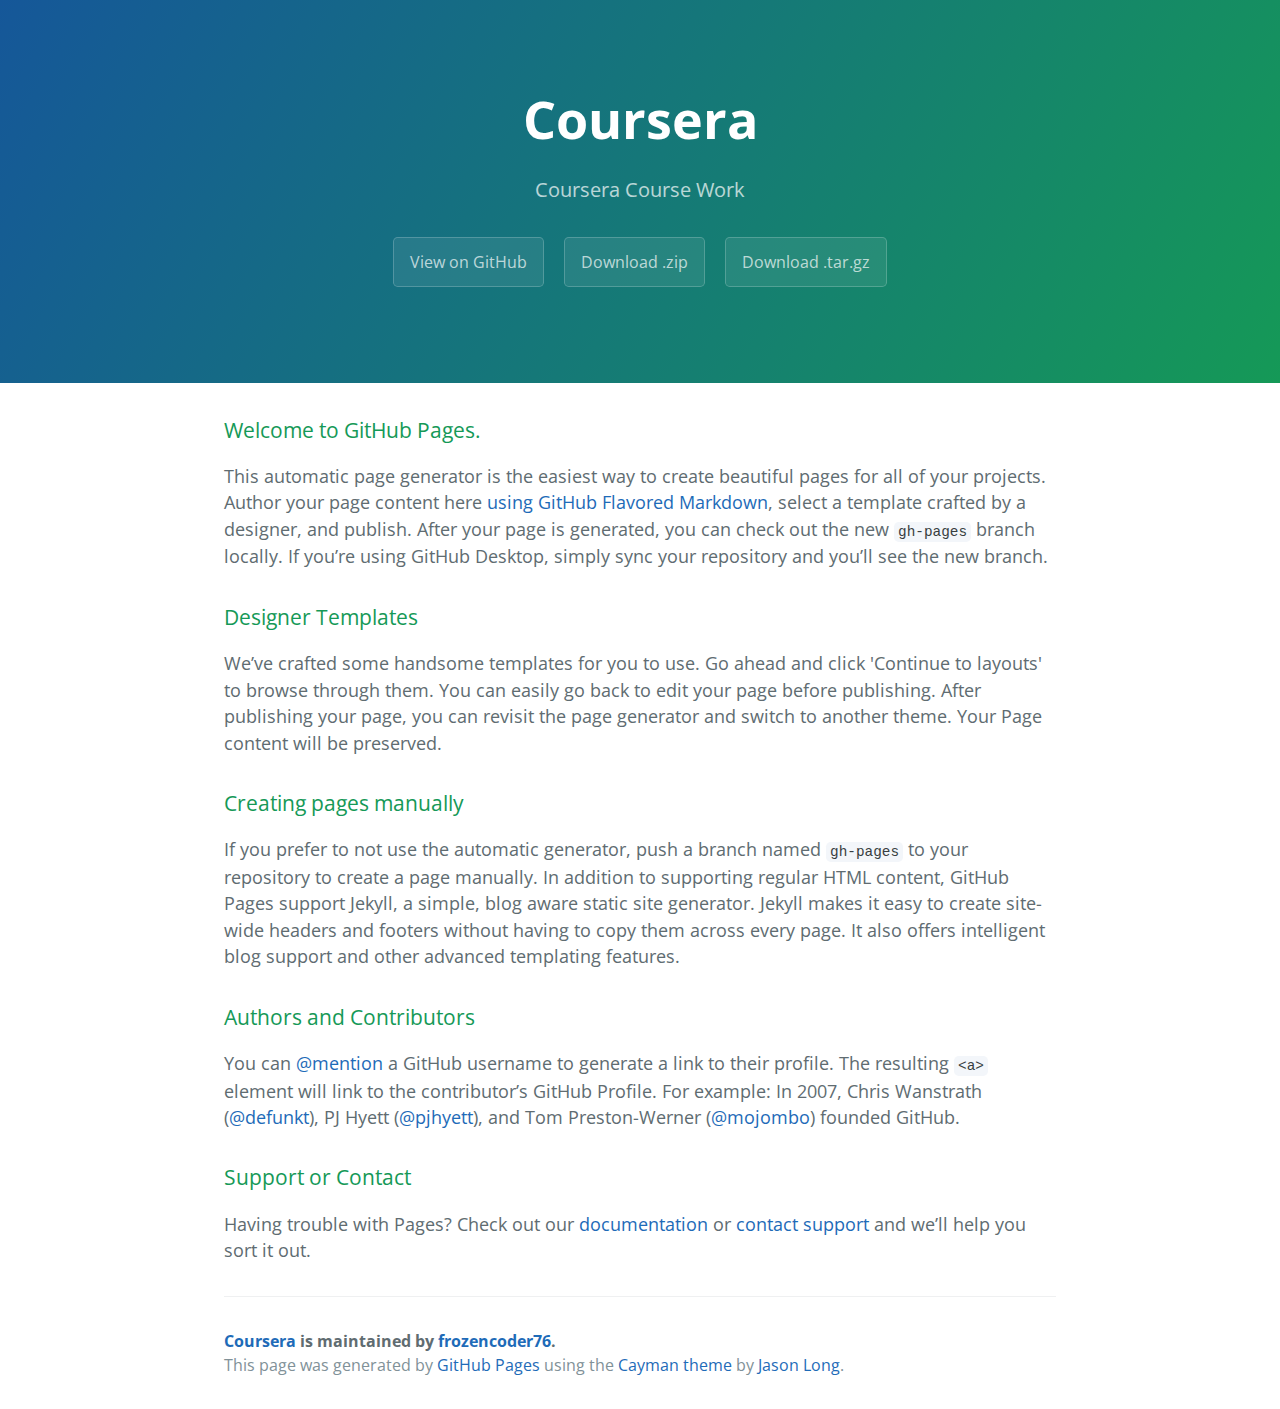
<file: index.html>
<!DOCTYPE html>
<html lang="en-us">
  <head>
    <meta charset="UTF-8">
    <title>Coursera by frozencoder76</title>
    <meta name="viewport" content="width=device-width, initial-scale=1">
    <link rel="stylesheet" type="text/css" href="stylesheets/normalize.css" media="screen">
    <link href='https://fonts.googleapis.com/css?family=Open+Sans:400,700' rel='stylesheet' type='text/css'>
    <link rel="stylesheet" type="text/css" href="stylesheets/stylesheet.css" media="screen">
    <link rel="stylesheet" type="text/css" href="stylesheets/github-light.css" media="screen">
  </head>
  <body>
    <section class="page-header">
      <h1 class="project-name">Coursera</h1>
      <h2 class="project-tagline">Coursera Course Work</h2>
      <a href="https://github.com/frozencoder76/Coursera" class="btn">View on GitHub</a>
      <a href="https://github.com/frozencoder76/Coursera/zipball/master" class="btn">Download .zip</a>
      <a href="https://github.com/frozencoder76/Coursera/tarball/master" class="btn">Download .tar.gz</a>
    </section>

    <section class="main-content">
      <h3>
<a id="welcome-to-github-pages" class="anchor" href="#welcome-to-github-pages" aria-hidden="true"><span aria-hidden="true" class="octicon octicon-link"></span></a>Welcome to GitHub Pages.</h3>

<p>This automatic page generator is the easiest way to create beautiful pages for all of your projects. Author your page content here <a href="https://guides.github.com/features/mastering-markdown/">using GitHub Flavored Markdown</a>, select a template crafted by a designer, and publish. After your page is generated, you can check out the new <code>gh-pages</code> branch locally. If you’re using GitHub Desktop, simply sync your repository and you’ll see the new branch.</p>

<h3>
<a id="designer-templates" class="anchor" href="#designer-templates" aria-hidden="true"><span aria-hidden="true" class="octicon octicon-link"></span></a>Designer Templates</h3>

<p>We’ve crafted some handsome templates for you to use. Go ahead and click 'Continue to layouts' to browse through them. You can easily go back to edit your page before publishing. After publishing your page, you can revisit the page generator and switch to another theme. Your Page content will be preserved.</p>

<h3>
<a id="creating-pages-manually" class="anchor" href="#creating-pages-manually" aria-hidden="true"><span aria-hidden="true" class="octicon octicon-link"></span></a>Creating pages manually</h3>

<p>If you prefer to not use the automatic generator, push a branch named <code>gh-pages</code> to your repository to create a page manually. In addition to supporting regular HTML content, GitHub Pages support Jekyll, a simple, blog aware static site generator. Jekyll makes it easy to create site-wide headers and footers without having to copy them across every page. It also offers intelligent blog support and other advanced templating features.</p>

<h3>
<a id="authors-and-contributors" class="anchor" href="#authors-and-contributors" aria-hidden="true"><span aria-hidden="true" class="octicon octicon-link"></span></a>Authors and Contributors</h3>

<p>You can <a href="https://help.github.com/articles/basic-writing-and-formatting-syntax/#mentioning-users-and-teams" class="user-mention">@mention</a> a GitHub username to generate a link to their profile. The resulting <code>&lt;a&gt;</code> element will link to the contributor’s GitHub Profile. For example: In 2007, Chris Wanstrath (<a href="https://github.com/defunkt" class="user-mention">@defunkt</a>), PJ Hyett (<a href="https://github.com/pjhyett" class="user-mention">@pjhyett</a>), and Tom Preston-Werner (<a href="https://github.com/mojombo" class="user-mention">@mojombo</a>) founded GitHub.</p>

<h3>
<a id="support-or-contact" class="anchor" href="#support-or-contact" aria-hidden="true"><span aria-hidden="true" class="octicon octicon-link"></span></a>Support or Contact</h3>

<p>Having trouble with Pages? Check out our <a href="https://help.github.com/pages">documentation</a> or <a href="https://github.com/contact">contact support</a> and we’ll help you sort it out.</p>

      <footer class="site-footer">
        <span class="site-footer-owner"><a href="https://github.com/frozencoder76/Coursera">Coursera</a> is maintained by <a href="https://github.com/frozencoder76">frozencoder76</a>.</span>

        <span class="site-footer-credits">This page was generated by <a href="https://pages.github.com">GitHub Pages</a> using the <a href="https://github.com/jasonlong/cayman-theme">Cayman theme</a> by <a href="https://twitter.com/jasonlong">Jason Long</a>.</span>
      </footer>

    </section>

  
  </body>
</html>
</file>
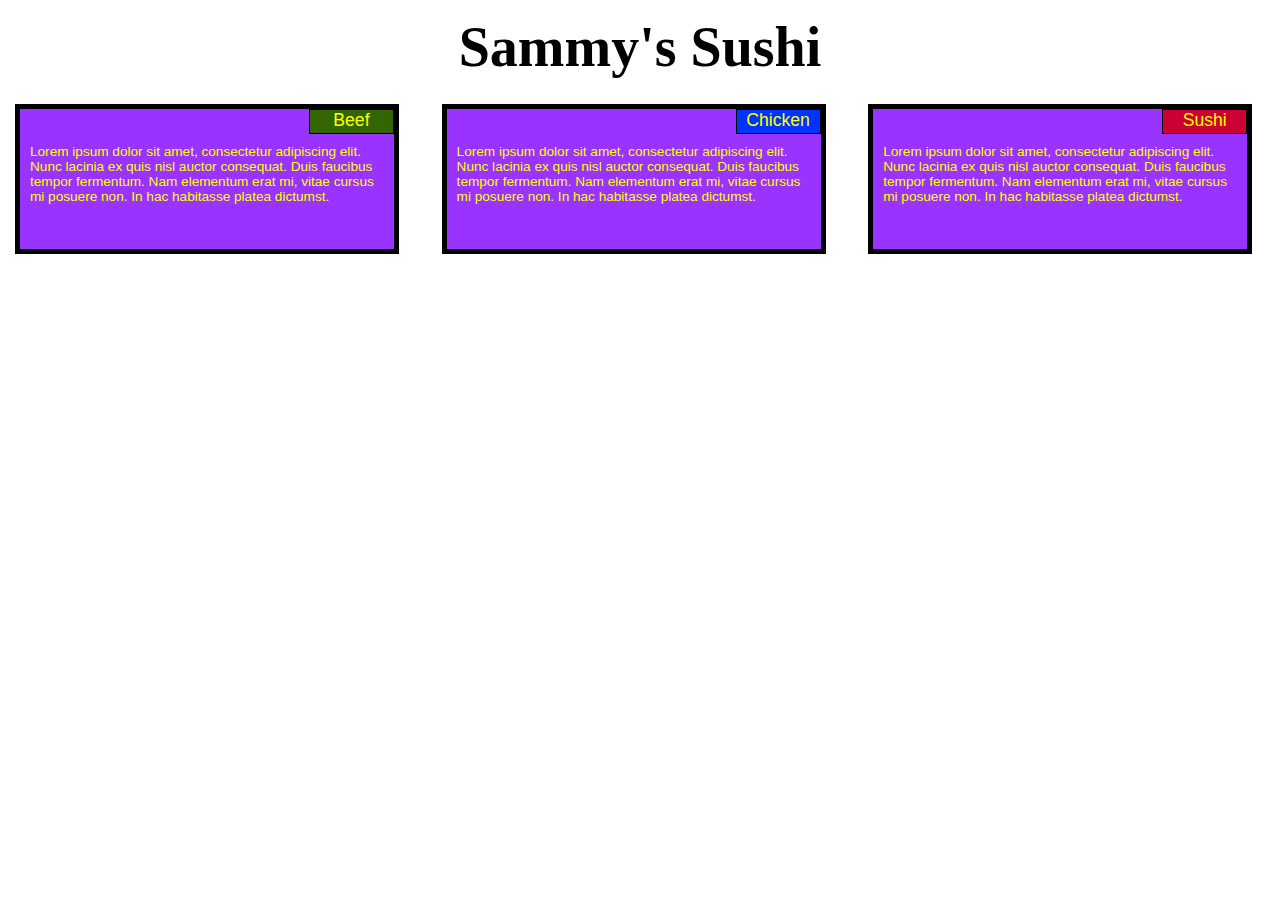
<file: site/index.html>
<!doctype html>
<html>
<head>
<meta charset="utf-8">
<title>Module 2 Coding Assignment</title>
<link rel="stylesheet" href="http://frozencoder76.github.io/Coursera/site/css/styles-mod2.css" type="text/css">
</head>

<body>
<h1>Sammy's Sushi</h1>

<div class="row">
	<div class="col-lg-1 col-md-1 col-sm-1">
    	<div class="section">
    		<p id="Beef">Beef</p>
    		<p class="insideText">Lorem ipsum dolor sit amet, consectetur adipiscing elit. Nunc lacinia ex quis nisl auctor consequat. Duis faucibus tempor 						fermentum. Nam elementum erat mi, vitae cursus mi posuere non. In hac habitasse platea dictumst.</p>
         </div>
       </div>
  <div class="col-lg-1 col-md-1 col-sm-1">
    	<div class="section">
    		<p id="Chicken">Chicken</p>
    		<p class="insideText">Lorem ipsum dolor sit amet, consectetur adipiscing elit. Nunc lacinia ex quis nisl auctor consequat. Duis faucibus tempor 						fermentum. Nam elementum erat mi, vitae cursus mi posuere non. In hac habitasse platea dictumst.</p>
         </div>
       </div>
	<div class="col-lg-1 col-md-2 col-sm-1">
    	<div class="section">
    		<p id="Sushi">Sushi</p>
    		<p class="insideText">Lorem ipsum dolor sit amet, consectetur adipiscing elit. Nunc lacinia ex quis nisl auctor consequat. Duis faucibus tempor 						fermentum. Nam elementum erat mi, vitae cursus mi posuere non. In hac habitasse platea dictumst.</p>
         </div>
       </div>       
</div>
</body>
</html>
</file>
<file: stylesheets/stylesheet.css>
* {
  box-sizing: border-box; }

body {
  padding: 0;
  margin: 0;
  font-family: "Open Sans", "Helvetica Neue", Helvetica, Arial, sans-serif;
  font-size: 16px;
  line-height: 1.5;
  color: #606c71; }

a {
  color: #1e6bb8;
  text-decoration: none; }
  a:hover {
    text-decoration: underline; }

.btn {
  display: inline-block;
  margin-bottom: 1rem;
  color: rgba(255, 255, 255, 0.7);
  background-color: rgba(255, 255, 255, 0.08);
  border-color: rgba(255, 255, 255, 0.2);
  border-style: solid;
  border-width: 1px;
  border-radius: 0.3rem;
  transition: color 0.2s, background-color 0.2s, border-color 0.2s; }
  .btn + .btn {
    margin-left: 1rem; }

.btn:hover {
  color: rgba(255, 255, 255, 0.8);
  text-decoration: none;
  background-color: rgba(255, 255, 255, 0.2);
  border-color: rgba(255, 255, 255, 0.3); }

@media screen and (min-width: 64em) {
  .btn {
    padding: 0.75rem 1rem; } }

@media screen and (min-width: 42em) and (max-width: 64em) {
  .btn {
    padding: 0.6rem 0.9rem;
    font-size: 0.9rem; } }

@media screen and (max-width: 42em) {
  .btn {
    display: block;
    width: 100%;
    padding: 0.75rem;
    font-size: 0.9rem; }
    .btn + .btn {
      margin-top: 1rem;
      margin-left: 0; } }

.page-header {
  color: #fff;
  text-align: center;
  background-color: #159957;
  background-image: linear-gradient(120deg, #155799, #159957); }

@media screen and (min-width: 64em) {
  .page-header {
    padding: 5rem 6rem; } }

@media screen and (min-width: 42em) and (max-width: 64em) {
  .page-header {
    padding: 3rem 4rem; } }

@media screen and (max-width: 42em) {
  .page-header {
    padding: 2rem 1rem; } }

.project-name {
  margin-top: 0;
  margin-bottom: 0.1rem; }

@media screen and (min-width: 64em) {
  .project-name {
    font-size: 3.25rem; } }

@media screen and (min-width: 42em) and (max-width: 64em) {
  .project-name {
    font-size: 2.25rem; } }

@media screen and (max-width: 42em) {
  .project-name {
    font-size: 1.75rem; } }

.project-tagline {
  margin-bottom: 2rem;
  font-weight: normal;
  opacity: 0.7; }

@media screen and (min-width: 64em) {
  .project-tagline {
    font-size: 1.25rem; } }

@media screen and (min-width: 42em) and (max-width: 64em) {
  .project-tagline {
    font-size: 1.15rem; } }

@media screen and (max-width: 42em) {
  .project-tagline {
    font-size: 1rem; } }

.main-content :first-child {
  margin-top: 0; }
.main-content img {
  max-width: 100%; }
.main-content h1, .main-content h2, .main-content h3, .main-content h4, .main-content h5, .main-content h6 {
  margin-top: 2rem;
  margin-bottom: 1rem;
  font-weight: normal;
  color: #159957; }
.main-content p {
  margin-bottom: 1em; }
.main-content code {
  padding: 2px 4px;
  font-family: Consolas, "Liberation Mono", Menlo, Courier, monospace;
  font-size: 0.9rem;
  color: #383e41;
  background-color: #f3f6fa;
  border-radius: 0.3rem; }
.main-content pre {
  padding: 0.8rem;
  margin-top: 0;
  margin-bottom: 1rem;
  font: 1rem Consolas, "Liberation Mono", Menlo, Courier, monospace;
  color: #567482;
  word-wrap: normal;
  background-color: #f3f6fa;
  border: solid 1px #dce6f0;
  border-radius: 0.3rem; }
  .main-content pre > code {
    padding: 0;
    margin: 0;
    font-size: 0.9rem;
    color: #567482;
    word-break: normal;
    white-space: pre;
    background: transparent;
    border: 0; }
.main-content .highlight {
  margin-bottom: 1rem; }
  .main-content .highlight pre {
    margin-bottom: 0;
    word-break: normal; }
.main-content .highlight pre, .main-content pre {
  padding: 0.8rem;
  overflow: auto;
  font-size: 0.9rem;
  line-height: 1.45;
  border-radius: 0.3rem; }
.main-content pre code, .main-content pre tt {
  display: inline;
  max-width: initial;
  padding: 0;
  margin: 0;
  overflow: initial;
  line-height: inherit;
  word-wrap: normal;
  background-color: transparent;
  border: 0; }
  .main-content pre code:before, .main-content pre code:after, .main-content pre tt:before, .main-content pre tt:after {
    content: normal; }
.main-content ul, .main-content ol {
  margin-top: 0; }
.main-content blockquote {
  padding: 0 1rem;
  margin-left: 0;
  color: #819198;
  border-left: 0.3rem solid #dce6f0; }
  .main-content blockquote > :first-child {
    margin-top: 0; }
  .main-content blockquote > :last-child {
    margin-bottom: 0; }
.main-content table {
  display: block;
  width: 100%;
  overflow: auto;
  word-break: normal;
  word-break: keep-all; }
  .main-content table th {
    font-weight: bold; }
  .main-content table th, .main-content table td {
    padding: 0.5rem 1rem;
    border: 1px solid #e9ebec; }
.main-content dl {
  padding: 0; }
  .main-content dl dt {
    padding: 0;
    margin-top: 1rem;
    font-size: 1rem;
    font-weight: bold; }
  .main-content dl dd {
    padding: 0;
    margin-bottom: 1rem; }
.main-content hr {
  height: 2px;
  padding: 0;
  margin: 1rem 0;
  background-color: #eff0f1;
  border: 0; }

@media screen and (min-width: 64em) {
  .main-content {
    max-width: 64rem;
    padding: 2rem 6rem;
    margin: 0 auto;
    font-size: 1.1rem; } }

@media screen and (min-width: 42em) and (max-width: 64em) {
  .main-content {
    padding: 2rem 4rem;
    font-size: 1.1rem; } }

@media screen and (max-width: 42em) {
  .main-content {
    padding: 2rem 1rem;
    font-size: 1rem; } }

.site-footer {
  padding-top: 2rem;
  margin-top: 2rem;
  border-top: solid 1px #eff0f1; }

.site-footer-owner {
  display: block;
  font-weight: bold; }

.site-footer-credits {
  color: #819198; }

@media screen and (min-width: 64em) {
  .site-footer {
    font-size: 1rem; } }

@media screen and (min-width: 42em) and (max-width: 64em) {
  .site-footer {
    font-size: 1rem; } }

@media screen and (max-width: 42em) {
  .site-footer {
    font-size: 0.9rem; } }
</file>
<file: stylesheets/github-light.css>
/*
The MIT License (MIT)

Copyright (c) 2015 GitHub, Inc.

Permission is hereby granted, free of charge, to any person obtaining a copy
of this software and associated documentation files (the "Software"), to deal
in the Software without restriction, including without limitation the rights
to use, copy, modify, merge, publish, distribute, sublicense, and/or sell
copies of the Software, and to permit persons to whom the Software is
furnished to do so, subject to the following conditions:

The above copyright notice and this permission notice shall be included in all
copies or substantial portions of the Software.

THE SOFTWARE IS PROVIDED "AS IS", WITHOUT WARRANTY OF ANY KIND, EXPRESS OR
IMPLIED, INCLUDING BUT NOT LIMITED TO THE WARRANTIES OF MERCHANTABILITY,
FITNESS FOR A PARTICULAR PURPOSE AND NONINFRINGEMENT. IN NO EVENT SHALL THE
AUTHORS OR COPYRIGHT HOLDERS BE LIABLE FOR ANY CLAIM, DAMAGES OR OTHER
LIABILITY, WHETHER IN AN ACTION OF CONTRACT, TORT OR OTHERWISE, ARISING FROM,
OUT OF OR IN CONNECTION WITH THE SOFTWARE OR THE USE OR OTHER DEALINGS IN THE
SOFTWARE.

*/

.pl-c /* comment */ {
  color: #969896;
}

.pl-c1      /* constant, markup.raw, meta.diff.header, meta.module-reference, meta.property-name, support, support.constant, support.variable, variable.other.constant */,
.pl-s .pl-v /* string variable */ {
  color: #0086b3;
}

.pl-e  /* entity */,
.pl-en /* entity.name */ {
  color: #795da3;
}

.pl-s .pl-s1 /* string source */,
.pl-smi      /* storage.modifier.import, storage.modifier.package, storage.type.java, variable.other, variable.parameter.function */ {
  color: #333;
}

.pl-ent /* entity.name.tag */ {
  color: #63a35c;
}

.pl-k /* keyword, storage, storage.type */ {
  color: #a71d5d;
}

.pl-pds              /* punctuation.definition.string, string.regexp.character-class */,
.pl-s                /* string */,
.pl-s .pl-pse .pl-s1 /* string punctuation.section.embedded source */,
.pl-sr               /* string.regexp */,
.pl-sr .pl-cce       /* string.regexp constant.character.escape */,
.pl-sr .pl-sra       /* string.regexp string.regexp.arbitrary-repitition */,
.pl-sr .pl-sre       /* string.regexp source.ruby.embedded */ {
  color: #183691;
}

.pl-v /* variable */ {
  color: #ed6a43;
}

.pl-id /* invalid.deprecated */ {
  color: #b52a1d;
}

.pl-ii /* invalid.illegal */ {
  background-color: #b52a1d;
  color: #f8f8f8;
}

.pl-sr .pl-cce /* string.regexp constant.character.escape */ {
  color: #63a35c;
  font-weight: bold;
}

.pl-ml /* markup.list */ {
  color: #693a17;
}

.pl-mh        /* markup.heading */,
.pl-mh .pl-en /* markup.heading entity.name */,
.pl-ms        /* meta.separator */ {
  color: #1d3e81;
  font-weight: bold;
}

.pl-mq /* markup.quote */ {
  color: #008080;
}

.pl-mi /* markup.italic */ {
  color: #333;
  font-style: italic;
}

.pl-mb /* markup.bold */ {
  color: #333;
  font-weight: bold;
}

.pl-md /* markup.deleted, meta.diff.header.from-file */ {
  background-color: #ffecec;
  color: #bd2c00;
}

.pl-mi1 /* markup.inserted, meta.diff.header.to-file */ {
  background-color: #eaffea;
  color: #55a532;
}

.pl-mdr /* meta.diff.range */ {
  color: #795da3;
  font-weight: bold;
}

.pl-mo /* meta.output */ {
  color: #1d3e81;
}
</file>
